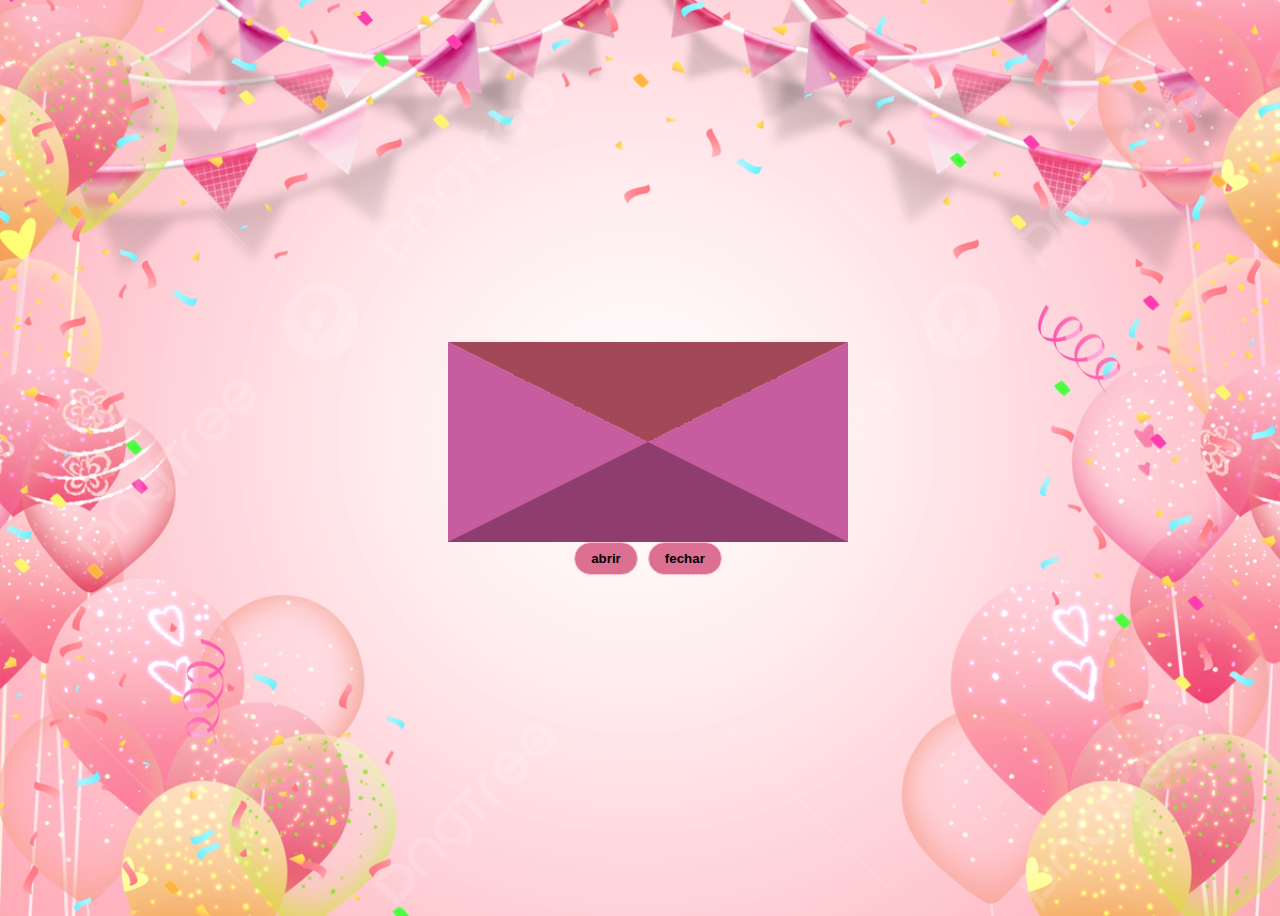
<file: index.html>
<!DOCTYPE html>
<html lang="en">
<head>
    <meta charset="UTF-8">
    <meta name="viewport" content="width=div, initial-scale=1.0">
    <title>Document</title>
    <link rel="stylesheet" href="style.css">
</head>
<body>
    
    <main> 
        <a href="bonitinha/"><span class="clique"><h4>clique aqui</h4></span></a>
        <div class="emotes">
            <img class="balao-azul" src="vecteezy_dark-blue-balloon-birthday-party_13362733.png" alt="balao-azul">
            <img class="balao-azul-2" src="vecteezy_dark-blue-balloon-birthday-party_13362733.png" alt="balao-azul">
            <img class="balao-azul-3" src="vecteezy_dark-blue-balloon-birthday-party_13362733.png" alt="balao-azu3">
            <img class="balao-azul-4" src="vecteezy_dark-blue-balloon-birthday-party_13362733.png" alt="balao-azul">
            <img class="balao-vermelho" src="vecteezy_red-balloon-birthday-party_13362861.png" alt="balao-vermelho">
            <img class="balao-vermelho-2" src="vecteezy_red-balloon-birthday-party_13362861.png" alt="balao-vermelho">
            <img class="balao-vermelho-3" src="vecteezy_red-balloon-birthday-party_13362861.png" alt="balao-vermelho">
            <img class="balao-vermelho-4" src="vecteezy_red-balloon-birthday-party_13362861.png" alt="balao-vermelho">
        </div>
        <span class="happy">
            <div class="happy-word">
            <div class="um">F</div>  
            <div class="dois">e</div>
            <div class="tres">l</div>
            <div class="quatro">i</div>
            <div class="cinco">z</div>
            </div>
            <div class="happy-word">
            <div class="seis">A</div>
            <div class="sete">n</div>
            <div class="oito">i</div>
            <div class="nove">v</div>
            <div class="dez">e</div>
            <div class="onze">r</div>
            <div class="doze">s</div>
            <div class="treze">á</div>
            <div class="quatorze">r</div>
            <div class="quinze">i</div>
            <div class="dezeseis">o</div>
            </div>
         </span>
        <div class="container">
        <div class="cover"></div>
        <span class="balão">🎈</span>
        <div class="papel">
           <p>para: vc <br>
                Nós nos conhecemos a pouco tempo, mas sinto que  te esperei a vida toda, hj é seu dia mas quem ganhou o melhor dos presentes (você) fui eu, todos os dias que passo com vc quero que durem para sempre, ficar com vc me faz sentir em outro plano sinto quase como se fosse mágica.<br>
                Com carinho:Eu
                <br><br>
                obs:feche a carta quando terminar
            </p>
            
        </div>
        <div class="letter"></div>
        </div>
        <div class="opcoes"> 
        <button id="open">abrir</button> 
        <button id="close">fechar</button>
        </div>
   </main>
</body>
<script src="script.js"></script>
</html>
</file>
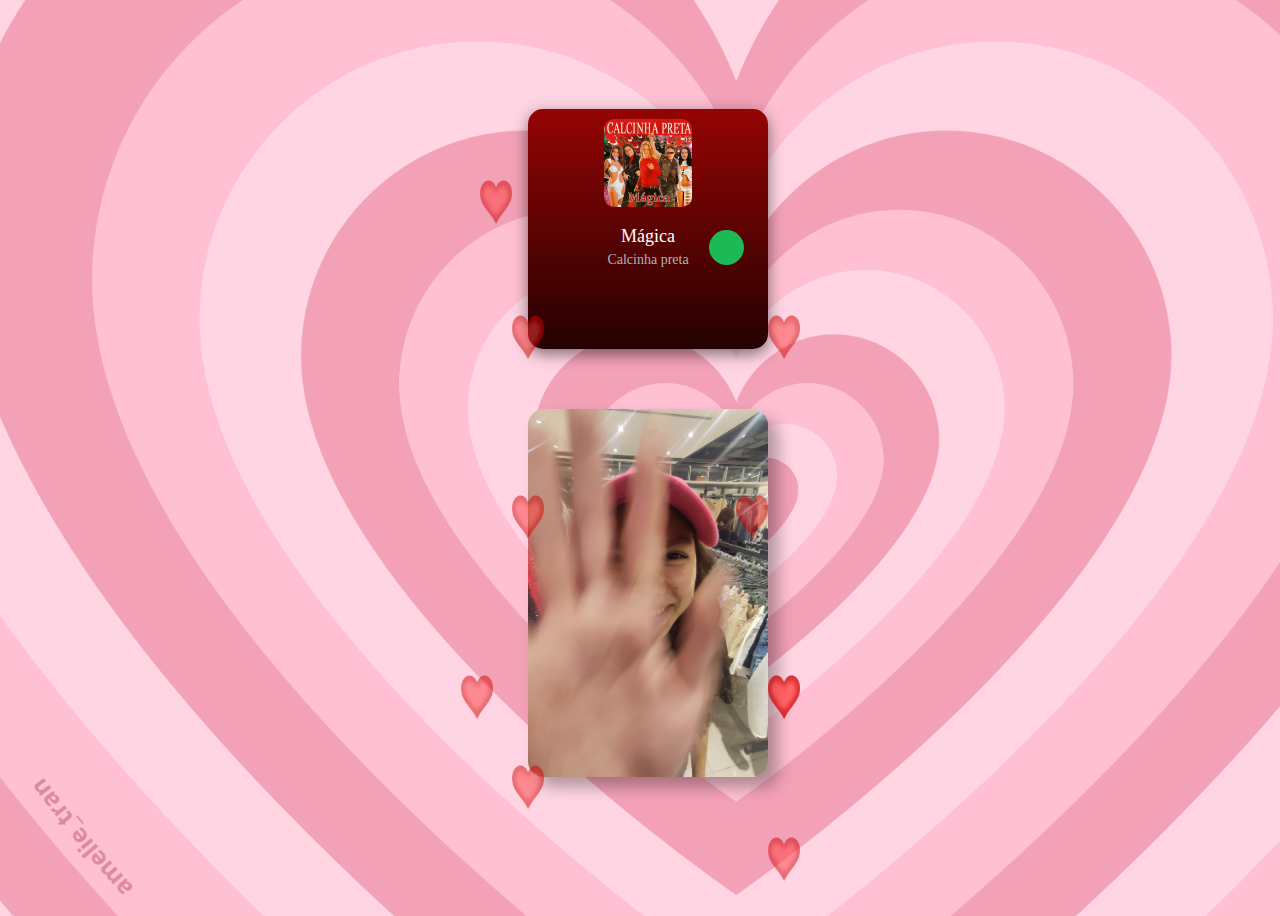
<file: bonitinha/index.html>
<!DOCTYPE html>
<html lang="en">
<head>
    <meta charset="UTF-8">
    <meta name="viewport" content="width=device-width, initial-scale=1.0">
    <title>Document</title>
    <link rel="stylesheet" href="styles.css">
</head>
<body>
    
    <div class="hearts">
        <img class="heart1" src="heart.png" alt="">
        <img class="heart2" src="heart.png" alt="">
        <img class="heart3 " src="heart.png" alt="">
        <img class="heart4" src="heart.png" alt="">
        <img class="heart5" src="heart.png" alt="">
        <img class="heart6" src="heart.png" alt="">
        <img class="heart7" src="heart.png" alt="">
        <img class="heart8" src="heart.png" alt="">
        <img class="heart9" src="heart.png" alt="">
        <img class="heart10" src="heart.png" alt="">
    </div>
    <div class="player">
        <img src="calcinah preta.jpeg" alt="Capa do Álbum" class="cover"> <!-- Troque pela imagem do álbum -->
        <div class="song-title">Mágica</div>
        <div class="artist">Calcinha preta</div>
        <div class="controls">
            <div class="play-btn">
                <i class="fas fa-play"></i>
            </div>
        </div>
        <canvas id="visualizer"></canvas> <!-- Onda sonora -->
        <audio id="audio" src="05 - Mágica.mp3"></audio> <!-- Substitua pelo seu arquivo -->
    </div>
    
    <div class="fotos">
        <img id="slide">
    </div>
</body>
<script src="script.js"></script>
</html>
</file>
<file: style.css>
body{
    background-image: url(fundo.jpg);
    background-size: cover;
    width: 100%;
    height: 100%;
    
}
main{
    display: flex;
    flex-direction: column;
    justify-content: center;
    align-items: center;
    height: 100vh;
    


}
.container{
    position: relative;
    
   
}
/*   carta  */

.cover{
    position: absolute;
    border-left: 200px solid transparent;
    border-right: 200px solid transparent ;
    border-top: 100px solid rgb(163, 72, 88);
    border-bottom: 100px solid transparent ;

    
    transition: transform .75s;
    transform-origin: top;
}
.papel{
    position: absolute;
    z-index: -1;
    background-color: rgb(239, 246, 250);
    width: 400px;
    height: 200px;
    text-align: center;   
}
.papel p{
    font-family: 'Lucida Sans', 'Lucida Sans Regular', 'Lucida Grande', 'Lucida Sans Unicode', Geneva, Verdana, sans-serif;
    font-size: 13px;
}
  

.letter{
    border-left:  200px solid #c75c9e;
    border-right: 200px solid #c75c9e;
    border-top:  100px solid  transparent;
    border-bottom: 100px solid #8f3c6f;

}

/*  butoes  */
.opcoes{
    display: flex;
    flex-direction: row;
    gap: 10px;

    button{
        background-color: palevioletred;
        
        font-weight: 600;
        font-family: 'Lucida Sans', 'Lucida Sans Regular', 'Lucida Grande', 'Lucida Sans Unicode', Geneva, Verdana, sans-serif;
        border-radius: 8cap;
        padding: 0.5rem 1rem;
        border: 1px solid #ffc0cb;
        cursor: pointer;
    }
}
 button:hover{
    background: pink;
    color: rgb(241, 230, 230);

 }
 .open-cover{
    transform: rotatex(180deg);
 }
 
 .open-papel {
    animation: abrirpapel 1s forwards;
    
    
    
 }
 @keyframes abrirpapel{
    0%{
        top :0;
    }
    100%{
        top: -100px;
    }
 }
 
 .close-papel{
    animation: fecharpapel 1s forwards
 }

 @keyframes fecharpapel{
    0%{
        top: -100px;
    }
    100%{
        top :0;
    }
 }
 
 .balão{
    display: none;
     position: absolute;
    font-size:3rem;
    left: 44%;
    top: 35%;
    animation: expandir 1s forwards;
 
}
@keyframes expandir{
    0%{
        scale: 1;
        opacity: 1;
    }
    100%{
        scale:3;
        opacity:0;
    }
}    

/*  palavra feliz aniversario     */
.happy {
    color: rgb(255, 255, 255);
    justify-content: center;
    position: relative;
    top: -20%;
    font-size: 250%;
    font-family: 'Lucida Sans', 'Lucida Sans Regular', 'Lucida Grande', 'Lucida Sans Unicode', Geneva, Verdana, sans-serif;
    border-radius: 20px;
    white-space: nowrap;
    display: none;
    flex-direction: row;
    gap: 6px;
   
}  
.happy div{
    background: linear-gradient(to left, rgb(81, 81, 202), rgb(211, 58, 58) );
    -webkit-background-clip: text;
    -webkit-text-fill-color: transparent;
    
}  


.happy-word{
    display: flex;
    flex-direction: row;
    margin: 10px;
    
    
   
    
}    
@keyframes feliz-aniversario{
    0%{
        transform: translate(0px, 80px);
        opacity: 0;
        
    }
    100%{
        transform: translate(10px, -50px);
        animation-timing-function: ease-in-out;
    }
}


 .um {
    animation:feliz-aniversario 1s ;
    animation-timing-function: ease-in-out ;
 }
 .dois {
    animation:feliz-aniversario 1.1s ;
    animation-timing-function: ease-in-out ;
 }

 .tres {
    animation:feliz-aniversario 1.2s ;
    animation-timing-function: ease-in-out ;
 }
 .quatro {
    animation:feliz-aniversario 1.3s ;
    animation-timing-function: ease-in-out ;
 }
 .quatro {
    animation:feliz-aniversario 1.4s ;
    animation-timing-function: ease-in-out ;
 }
 .cinco {
    animation:feliz-aniversario 1.5s ;
    animation-timing-function: ease-in-out ;
 }
 .seis {
    animation:feliz-aniversario 1.6s ;
    animation-timing-function: ease-in-out ;
 }
 .sete {
    animation:feliz-aniversario 1.7s ;
    animation-timing-function: ease-in-out ;
 }
 .oito {
    animation:feliz-aniversario 1.8s ;
    animation-timing-function: ease-in-out ;
 }
 .nove {
    animation:feliz-aniversario 1.9s ;
    animation-timing-function: ease-in-out ;
 }
 .dez {
    animation:feliz-aniversario 2s ;
    animation-timing-function: ease-in-out ;
 }
 .onze {
    animation:feliz-aniversario 2.1s ;
    animation-timing-function: ease-in-out ;
 }
 .doze {
    animation:feliz-aniversario 2.2s ;
    animation-timing-function: ease-in-out ;
 }
 .treze {
    animation:feliz-aniversario 2.3s ;
    animation-timing-function: ease-in-out ;
 }
 .quatorze {
    animation:feliz-aniversario 2.4s ;
    animation-timing-function: ease-in-out ;
 }
 .quinze {
    animation:feliz-aniversario 2.5s ;
    animation-timing-function: ease-in-out ;
 }
 .dezeseis {
    animation:feliz-aniversario 2.6s ;
    animation-timing-function: ease-in-out ;
 }


 /* baloes subindo*/
 
 .emotes{
    position: absolute;
    display: none;
    width: 400px;
    height: 200px;
    
 }
 .emotes-up{
    display: flex;
    justify-content: center;
    align-items: center;
 }

 
 @keyframes subindo{
    0%{
        transform: translate(0px, 80px);
        opacity: 1;
        
    }
    100%{
        transform: translate(10px, -500px);
        
        opacity: 0;
    }
 }

.balao-vermelho{
    width: 50px;
    height: 110px;
    position: absolute;
    left: 35%;
    animation: subindo 3.1s forwards;
}
.balao-vermelho-2{
    width: 50px;
    height: 110px;
    position: absolute;
    right: 25%;
    animation: subindo 3.2s forwards;
}
.balao-vermelho-3{
    width: 50px;
    height: 110px;
    position: absolute;
    left: 10%;
    animation: subindo 3.3s forwards;
}
.balao-vermelho-4{
    width: 50px;
    height: 110px;
    position: absolute;
    left: 50%;
    animation: subindo 3s forwards;

}
.balao-azul{
    width: 50px;
    height: 90px;
    position: absolute;
    right: 10%;
    animation: subindo 3.2s forwards;
}


.balao-azul-2{
    width: 50px;
    height: 90px;
    position: relative;
    bottom: -20%;
    animation: subindo 3.1s forwards;
}


.balao-azul-3{
    width: 50px;
    height: 90px;
    position: absolute;
    left: 25%;
    animation: subindo 3s forwards;
}


.balao-azul-4{
    width: 50px;
    height: 90px;
    position: absolute;
    right: -0.5%;
    animation: subindo 3.5s forwards;
}
 
.clique{
    background: #8f3c6f;
    font-family: system-ui, -apple-system, BlinkMacSystemFont, 'Segoe UI', Roboto, Oxygen, Ubuntu, Cantarell, 'Open Sans', 'Helvetica Neue', sans-serif;
    border-radius: 20%;
    display: none;
}
.clique-open{
    display: block;
}
</file>
<file: bonitinha/styles.css>
body{
    background: linear-gradient(rgb(194, 97, 113),rgb(66, 23, 30));
    height: 100vh;
    width: 100%;
    display: flex;
    flex-direction: column;
    align-items: center;
    justify-content: center;
    gap: 15px;
    background-image: url(wallpaper.png);
    background-size: cover;
}
.fotos{
    display: flex;
    justify-content: center;
    align-items: center;
    width: 15rem;
    height: 23REM;
    position: relative;
  
    
}
.fotos img{
    object-fit: cover;
    width: 100%;
    height: 100%;
    box-shadow: 10px 10px 15px rgba(0, 0, 0, 0.3);
    border-radius: 16px;    
}
/*.player{
    display: grid;
    place-items: center;
    font-family: system-ui, -apple-system, BlinkMacSystemFont, 'Segoe UI', Roboto, Oxygen, Ubuntu, Cantarell, 'Open Sans', 'Helvetica Neue', sans-serif;
    color: white;
    position: absolute;
    top: 1%;
    

    }
.card{
    background: linear-gradient(rgb(185, 6, 6),rgb(66, 0, 0));
    display: flex;
    flex-direction: column;
    width: 23%;
    border-radius: 15px;
    padding: 1rem;
    position: relative;
    transition: all 0.4s;
    cursor: pointer;
}
.text h2{
    font-size: 120%;
    margin: 0;
    
}
.text p{
    font-size:80% ;
    margin-top: 1%;
    font-weight: 500;
    color: gray;
    margin: 0;
}
.play-icon{
    position: absolute;
    left: 71%;
    bottom: 0.5rem;
    
    
}
.play-icon .circle:hover{
    animation: buttom 0.5s forwards;
}
@keyframes buttom{
    0%{transform: scale(1);
    }
    100%{
        transform: scale(1.1);
    }

}
.circle{
    width: 3rem;
    height: 3rem;
    border-radius: 50%;
    background-color: #ddd;
    display: grid;
    place-items: center;
}
.triangle{
    width: 0;
    height: 0;
    border-left: 10px solid transparent;
    border-right: 10px solid transparent;
    border-bottom: 19px solid black;
    transform: rotate(90deg);
    margin-left: 0.3rem;
}
*/
.player {
   width: 15rem;
   height: 15rem;
    background: linear-gradient(rgb(148, 4, 4),rgb(37, 1, 1));
    padding: 10px;
    border-radius: 15px;
    text-align: center;
    box-shadow: 0px 5px 15px rgba(0, 0, 0, 0.5);
    box-sizing:border-box;
    position: relative;
    top:-5%;
    
   
   
}

.cover {
    width: 40%;
    height: 40%;
    border-radius: 10px;
    margin-bottom: 15px;
}

.song-title {
    color: white;
    
    font-size: 18px;
    margin-bottom: 5px;
}

.artist {
    color: #b3b3b3;
    font-size: 14px;
    margin-bottom: 15px;
}

.controls {
    display: flex;
    align-items: center;
    justify-content: center;
    width: 35px;
    height: 35px;
    position: absolute;
    right: 10%;
    bottom: 35%;
}

.play-btn {
    width: 35px;
    height: 35px;
    background: #1DB954;
    border-radius: 50%;
    display: flex;
    align-items: center;
    justify-content: center;
    cursor: pointer;
    transition: background 0.3s;
}

.play-btn:hover {
    background: #1ed760;
}

.play-btn i {
    font-size: 24px;
    color: rgb(0, 0, 0);
}

canvas {
    width: 100%;
    height: 30px;
    background: transparent;
    margin-top: 15px;
}

.hearts img {
    position: absolute;
    width: 2rem;
    height: 5%;
    z-index: 1;
    opacity: 0.5;
    
}
.heart1{
    position: relative;
    left: 40%;
    bottom: 40%;
    animation: hearts 3s alternate infinite ease-in-out;
    
}
.heart2{
    position: relative;
    left: 60%;
    bottom: 60%;
    animation: hearts 3.1s alternate infinite ease-in-out;
}
.heart3{
    position: relative;
    left: 60%;
    bottom: 2%;
    animation: hearts 3.2s alternate infinite ease-in-out;
    
}
.heart4{
    position: relative;
    right: 60%;
    TOP: 20%;
    animation: hearts 3.3s alternate infinite ease-in-out;
    
}
.heart5{
    position: absolute;
    left: 60%;
    bottom: 20%;
    animation: hearts 3.5s alternate infinite ease-in-out;
    
}
.heart6{
    position: absolute;
    right: 40%;
    bottom: 40%;
    animation: hearts 3.4s alternate infinite ease-in-out;
    
}
.heart7{
    position: relative;
    left: 36%;
    bottom: 20%;
    animation: hearts 3.3s alternate infinite ease-in-out;
    
}
.heart8{
    position: relative;
    left: 40%;
    bottom: 60%;
    animation: hearts 3.2s alternate infinite ease-in-out;
    
}
.heart9{
    position: relative;
    left: 60%;
    bottom: 20%;
    animation: hearts 3.1s alternate infinite ease-in-out;
    
}
.heart10{
    position: relative;
    left: 40%;
    bottom: 10%;
    animation: hearts 3s alternate infinite ease-in-out;
    
}
@keyframes hearts{

        0%{
            transform: translate(0px, 80px);
            transform: translateX(0px,20px);
            opacity: 1;
            
        }
        100%{
            transform: translate(10px, -30px);
            transform: translateX(10px, -70px);
            animation-timing-function: ease-in-out ;
            opacity: 1;
        }
        
     }
</file>
